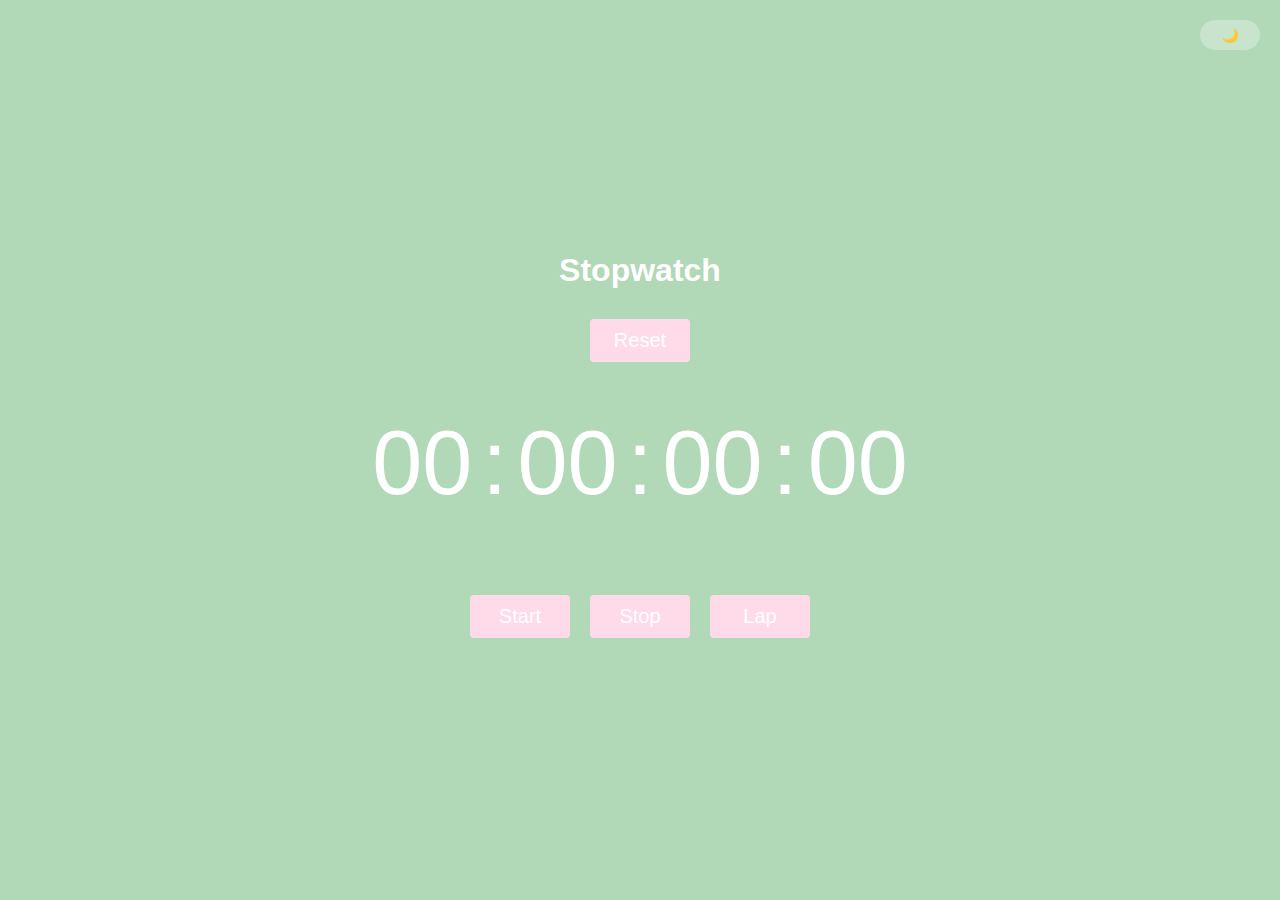
<file: index.html>
<!DOCTYPE html>
<html lang="en">
  <head>
    <meta charset="UTF-8" />
    <meta name="viewport" content="width=device-width, initial-scale=1.0" />
    <title>Ebubechukwu's Stopwatch</title>
    <link rel="stylesheet" href="index.css">
  </head>
  <body>
    <button id="toggleMode">🌙</button>
    <div class="container">
      <h1>Stopwatch</h1>
      <button class="button" id="Reset">Reset</button>
      <div id="time">
        <span class="digit" id="hr">00</span>
        <span class="separator">:</span>
        <span class="digit" id="min">00</span>
        <span class="separator">:</span>
        <span class="digit" id="sec">00</span>
        <span class="separator">:</span>
        <span class="digit" id="count">00</span>
      </div>
      <div id="buttons">
        <button class="button" id="Start">Start</button>
        <button class="button" id="Stop">Stop</button>
        <button class="button" id="lap">Lap</button>
      </div>
      <ul id="lap-times"></ul>
    </div>
    <script src="index.js"></script>
  </body>
</html>
</file>
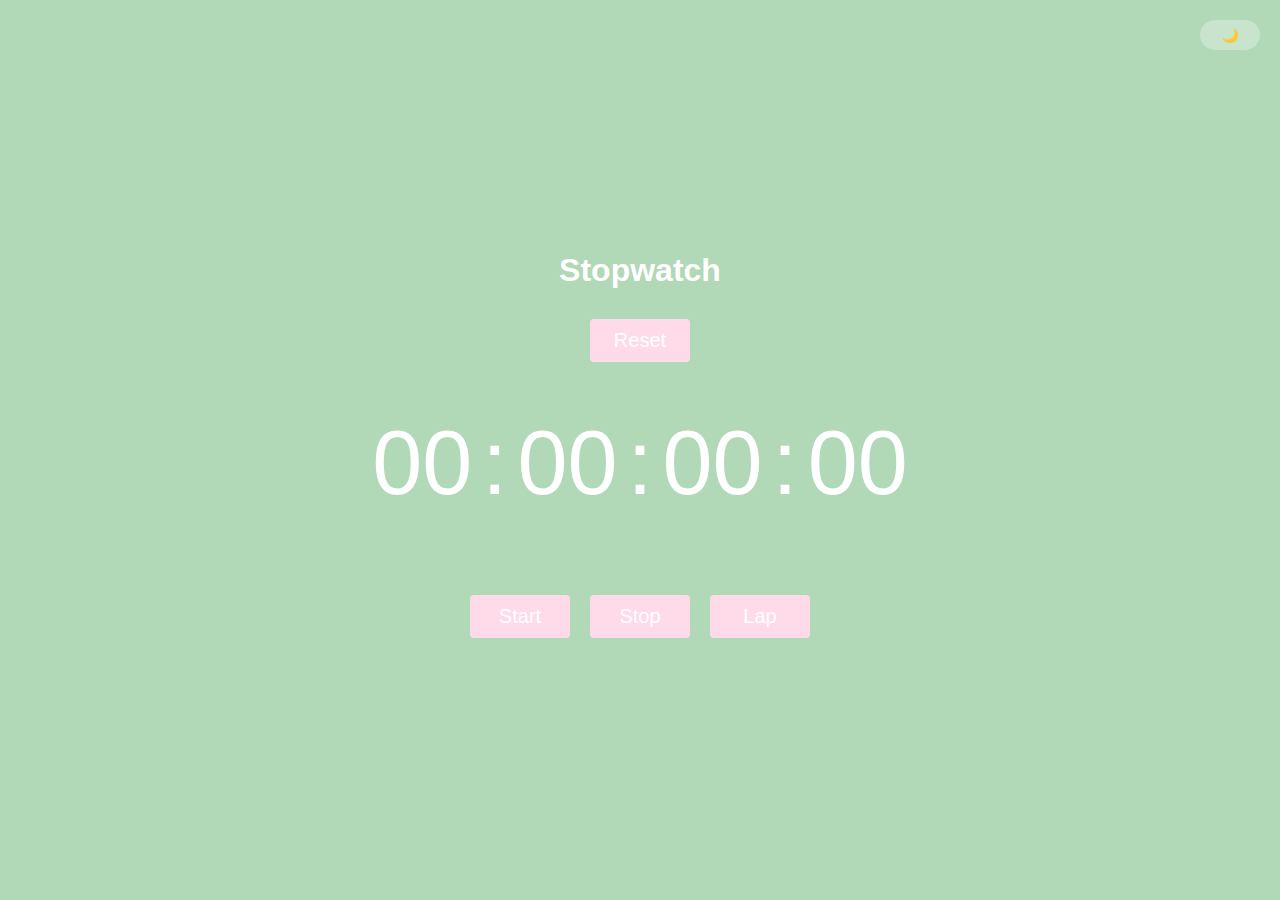
<file: Exam Project/index.html>
<!DOCTYPE html>
<html lang="en">
  <head>
    <meta charset="UTF-8" />
    <meta name="viewport" content="width=device-width, initial-scale=1.0" />
    <title>THEE Stopwatch</title>
    <link rel="stylesheet" href="index.css">
  </head>
  <body>
    <button id="toggleMode">🌙</button>
    <div class="container">
      <h1>Stopwatch</h1>
      <button class="button" id="Reset">Reset</button>
      <div id="time">
        <span class="digit" id="hr">00</span>
        <span class="separator">:</span>
        <span class="digit" id="min">00</span>
        <span class="separator">:</span>
        <span class="digit" id="sec">00</span>
        <span class="separator">:</span>
        <span class="digit" id="count">00</span>
      </div>
      <div id="buttons">
        <button class="button" id="Start">Start</button>
        <button class="button" id="Stop">Stop</button>
        <button class="button" id="lap">Lap</button>
      </div>
      <ul id="lap-times"></ul>
    </div>
    <script src="index.js"></script>
  </body>
</html>
</file>
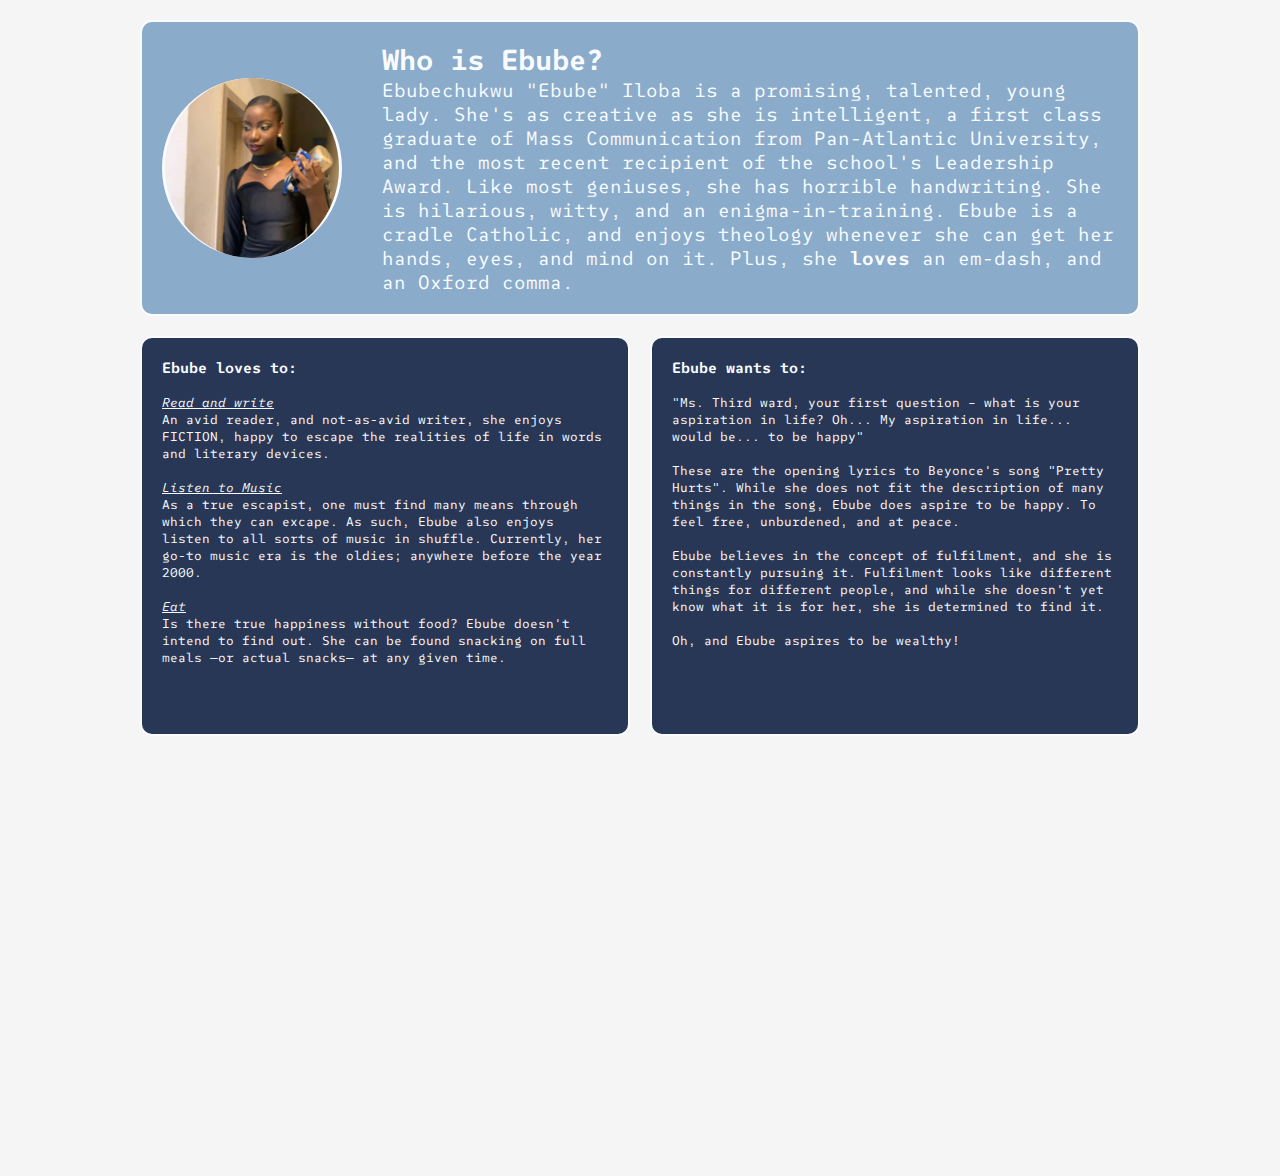
<file: Desktop/ASA/CSS Assignment/index.html>
<!DOCTYPE html>
<html lang="en">
<head>
  <meta charset="UTF-8" />
  <meta name="viewport" content="width=device-width, initial-scale=1.0" />
  <title>About Ebube</title>
  <!-- Link to external CSS -->
  <link rel="stylesheet" href="main.css">
  <!-- Link to Font -->
  <link rel="preconnect" href="https://fonts.googleapis.com">
<link rel="preconnect" href="https://fonts.gstatic.com" crossorigin>
<link href="https://fonts.googleapis.com/css2?family=SUSE+Mono:ital,wght@0,100..800;1,100..800&display=swap" rel="stylesheet">
</head>
<body>

 <!-- About Ebube -->
  <div class="container">
    <div class="top-section">
      <div class="profile-pic">
      <img src="./Assets/Ebube.jpg" alt="Ebube's Profile Picture" width="180px" height="180px" style="border-radius: 80%; object-fit: cover;"  >
      </div>
      <div class="intro">
        <h2>Who is Ebube?</h2>
        <p>Ebubechukwu "Ebube" Iloba is a promising, talented, young lady. She's as creative as she is intelligent, a first class graduate of Mass Communication from Pan-Atlantic University, and the most recent recipient of the school's Leadership Award. Like most geniuses, she has horrible handwriting. She is hilarious, witty, and an enigma-in-training. Ebube is a cradle Catholic, and enjoys theology whenever she can get her hands, eyes, and mind on it. Plus, she <b>loves</b> an em-dash, and an Oxford comma.
        </p>
      </div>
    </div>

    <!-- Hobbies and Aspirations -->
    <div class="bottom-section">
      <div class="box">
        <h3>Ebube loves to: </h3>
        <br>
        <em><u>Read and write</u></em>
        <p> An avid reader, and not-as-avid writer, she enjoys FICTION, happy to escape the realities of life in words and literary devices.</p>
        <br>
        <em><u>Listen to Music</u></em>
        <p> As a true escapist, one must find many means through which they can excape. As such, Ebube also enjoys listen to all sorts of music in shuffle. Currently, her go-to music era is the oldies; anywhere before the year 2000.</p>
        <br>
        <em><u>Eat</u></em>
        <p>Is there true happiness without food? Ebube doesn't intend to find out. She can be found snacking on full meals —or actual snacks— at any given time.</p>
      </div>
      <div class="box">
        <h3>Ebube wants to:</h3>
        <br>
        <p>"Ms. Third ward, your first question – what is your aspiration in life? Oh... My aspiration in life... would be... to be happy"</p>
        <br>
        <p>These are the opening lyrics to Beyonce's song "Pretty Hurts". While she does not fit the description of many things in the song, Ebube does aspire to be happy. To feel free, unburdened, and at peace.</p>
        <br>
        <p>Ebube believes in the concept of fulfilment, and she is constantly pursuing it. Fulfilment looks like different things for different people, and while she doesn't yet know what it is for her, she is determined to find it.</p>
        <br>
        <p>Oh, and Ebube aspires to be wealthy!</p>
      </div>
    </div>
  </div>

</body>
</html>
</file>
<file: index.css>
body {
  padding: 0;
  margin: 0;
  font-family: sans-serif;
  background-color: #b1d8b7;
  display: flex;
  justify-content: center;
  align-items: center;
  min-height: 100vh;
  transition: background-color 0.3s;
}

/* Dark mode background colour */
body.dark-mode {
  background-color: #385b4f
}

/* Stopwatch Styling */
.container {
  display: flex;
  flex-direction: column;
  justify-content: center;
  align-items: center;
}
h1 {
  color: white;
  text-align: center;
  margin-bottom: 30px;
}
#time {
  display: flex;
  align-items: center;
  justify-content: center;
  margin: 30px 0;
}
.digit {
  font-size: 90px;
  color: white;
}
.separator {
  font-size: 90px;
  color: white;
  margin: 0 10px;
}
#buttons {
  margin-top: 50px;
  display: flex;
  gap: 20px;
}
.button {
  width: 100px;
  padding: 10px 15px;
  border-radius: 4px;
  border: none;
  cursor: pointer;
  font-size: 20px;
  transition: 0.5s;
  color: white;
  font-weight: 500;
  background-color: #ffdbe9;
}
.button:hover {
  opacity: 0.8;
}

/* Dark/Light Theme Toggle Styling */
#toggleMode {
  position: absolute;
  top: 20px;
  right: 20px;
  width: 60px;
  height: 30px;
  background-color: rgba(255, 255, 255, 0.3);
  border-radius: 15px;
  border: none;
  cursor: pointer;
  transition: background-color 0.3s;
}
#toggleMode:hover {
  background-color: rgba(255, 255, 255, 0.5);
}
#Reset {
  margin-bottom: 20px;
}

/* Lap-Times Styling */
#lap-times {
  list-style: none;
  padding: 0;
  margin-top: 15px;
  text-align: left;
  color: white;
}

#lap-times li {
  padding: 5px 0;
  border-bottom: 1px solid #eee;
}

/* Mobile Responsiveness  */
@media (max-width: 600px) {
  .container {
    width: 90%;
    margin: 20px auto;
  }
  #time {
    display: flex;
    flex-direction: column;
  }

  .digit {
    font-size: 50px;
    color: white;
  }

  .separator {
    font-size: 40px;
    color: white;
    margin: 0 5px;
  }

  #buttons {
    margin-top: 50px;
    display: flex;
    flex-direction: column;
    gap: 20px;
  }
}
</file>
<file: Exam Project/index.css>
body {
  padding: 0;
  margin: 0;
  font-family: sans-serif;
  background-color: #b1d8b7;
  display: flex;
  justify-content: center;
  align-items: center;
  min-height: 100vh;
  transition: background-color 0.3s;
}

body.dark-mode {
  background-color: #385b4f
}

.container {
  display: flex;
  flex-direction: column;
  justify-content: center;
  align-items: center;
}
h1 {
  color: white;
  text-align: center;
  margin-bottom: 30px;
}
#time {
  display: flex;
  align-items: center;
  justify-content: center;
  margin: 30px 0;
}
.digit {
  font-size: 90px;
  color: white;
}
.separator {
  font-size: 90px;
  color: white;
  margin: 0 10px;
}
#buttons {
  margin-top: 50px;
  display: flex;
  gap: 20px;
}
.button {
  width: 100px;
  padding: 10px 15px;
  border-radius: 4px;
  border: none;
  cursor: pointer;
  font-size: 20px;
  transition: 0.5s;
  color: white;
  font-weight: 500;
  background-color: #ffdbe9;
}
.button:hover {
  opacity: 0.8;
}

#toggleMode {
  position: absolute;
  top: 20px;
  right: 20px;
  width: 60px;
  height: 30px;
  background-color: rgba(255, 255, 255, 0.3);
  border-radius: 15px;
  border: none;
  cursor: pointer;
  transition: background-color 0.3s;
}
#toggleMode:hover {
  background-color: rgba(255, 255, 255, 0.5);
}
#Reset {
  margin-bottom: 20px;
}

#lap-times {
  list-style: none;
  padding: 0;
  margin-top: 15px;
  text-align: left;
  color: white;
}

#lap-times li {
  padding: 5px 0;
  border-bottom: 1px solid #eee;
}
@media (max-width: 600px) {
  .container {
    width: 90%;
    margin: 20px auto;
  }
  #time {
    display: flex;
    flex-direction: column;
  }

  .digit {
    font-size: 50px;
    color: white;
  }

  .separator {
    font-size: 40px;
    color: white;
    margin: 0 5px;
  }

  #buttons {
    margin-top: 50px;
    display: flex;
    flex-direction: column;
    gap: 20px;
  }
}
</file>
<file: Desktop/ASA/CSS Assignment/main.css>
* {
  margin: 0;
  padding: 0;
  box-sizing: border-box;
}


body {
  font-family: 'SUSE Mono', monospace;
  background: #f5f5f5;
  padding: 20px;
}

.container {
  display: grid;
  grid-template-rows: auto auto;
  gap: 20px;
  max-width: 1000px;
  margin: 0 auto;
}

/* Top Section */
.top-section {
  background: #8aabca;
  border: 2px solid #f9fcff;
  border-radius: 12px;
  display: grid;
  grid-template-columns: 200px 1fr;
  align-items: center;
  gap: 20px;
  padding: 20px;
}

.top-section:hover {
  background: #9bb5cb; /* Change to a lighter blue */
  transition: background 0.3s ease;
}

.profile-pic {
  width: 180px;
  height: 180px;
  background: #f0f0f0;
  border: 3px solid #f9fcff;
  border-radius: 50%;
  display: flex;
  justify-content: center;
  align-items: center;
  font-weight: bold;
  color: #f9fcff;
}

.intro {
  color: #f9fcff;
  font-size: 1.2rem;
}

/* Bottom Section */
.bottom-section {
  display: grid;
  grid-template-columns: 1fr 1fr;
  grid-template-rows: 400px 400px;
  gap: 20px;
}

.box {
  background: #273755;
  border: 2px solid #f9fcff;
  border-radius: 12px;
  padding: 20px;
  text-align: left;
  font-size: 0.8rem;
  color: #f9fcff;
}

.box:hover {
  background: #3c4960; /* Change to a lighter blue */
  transition: background 0.3s ease;
}

/* Responsive Layout for smaller screens */
@media (max-width: 768px) {
  .top-section {
    grid-template-columns: 1fr;
    text-align: left;
  }

  .bottom-section {
    grid-template-columns: 1fr;
  }

  .profile-pic {
    margin: 0 auto;
  }
}
</file>
